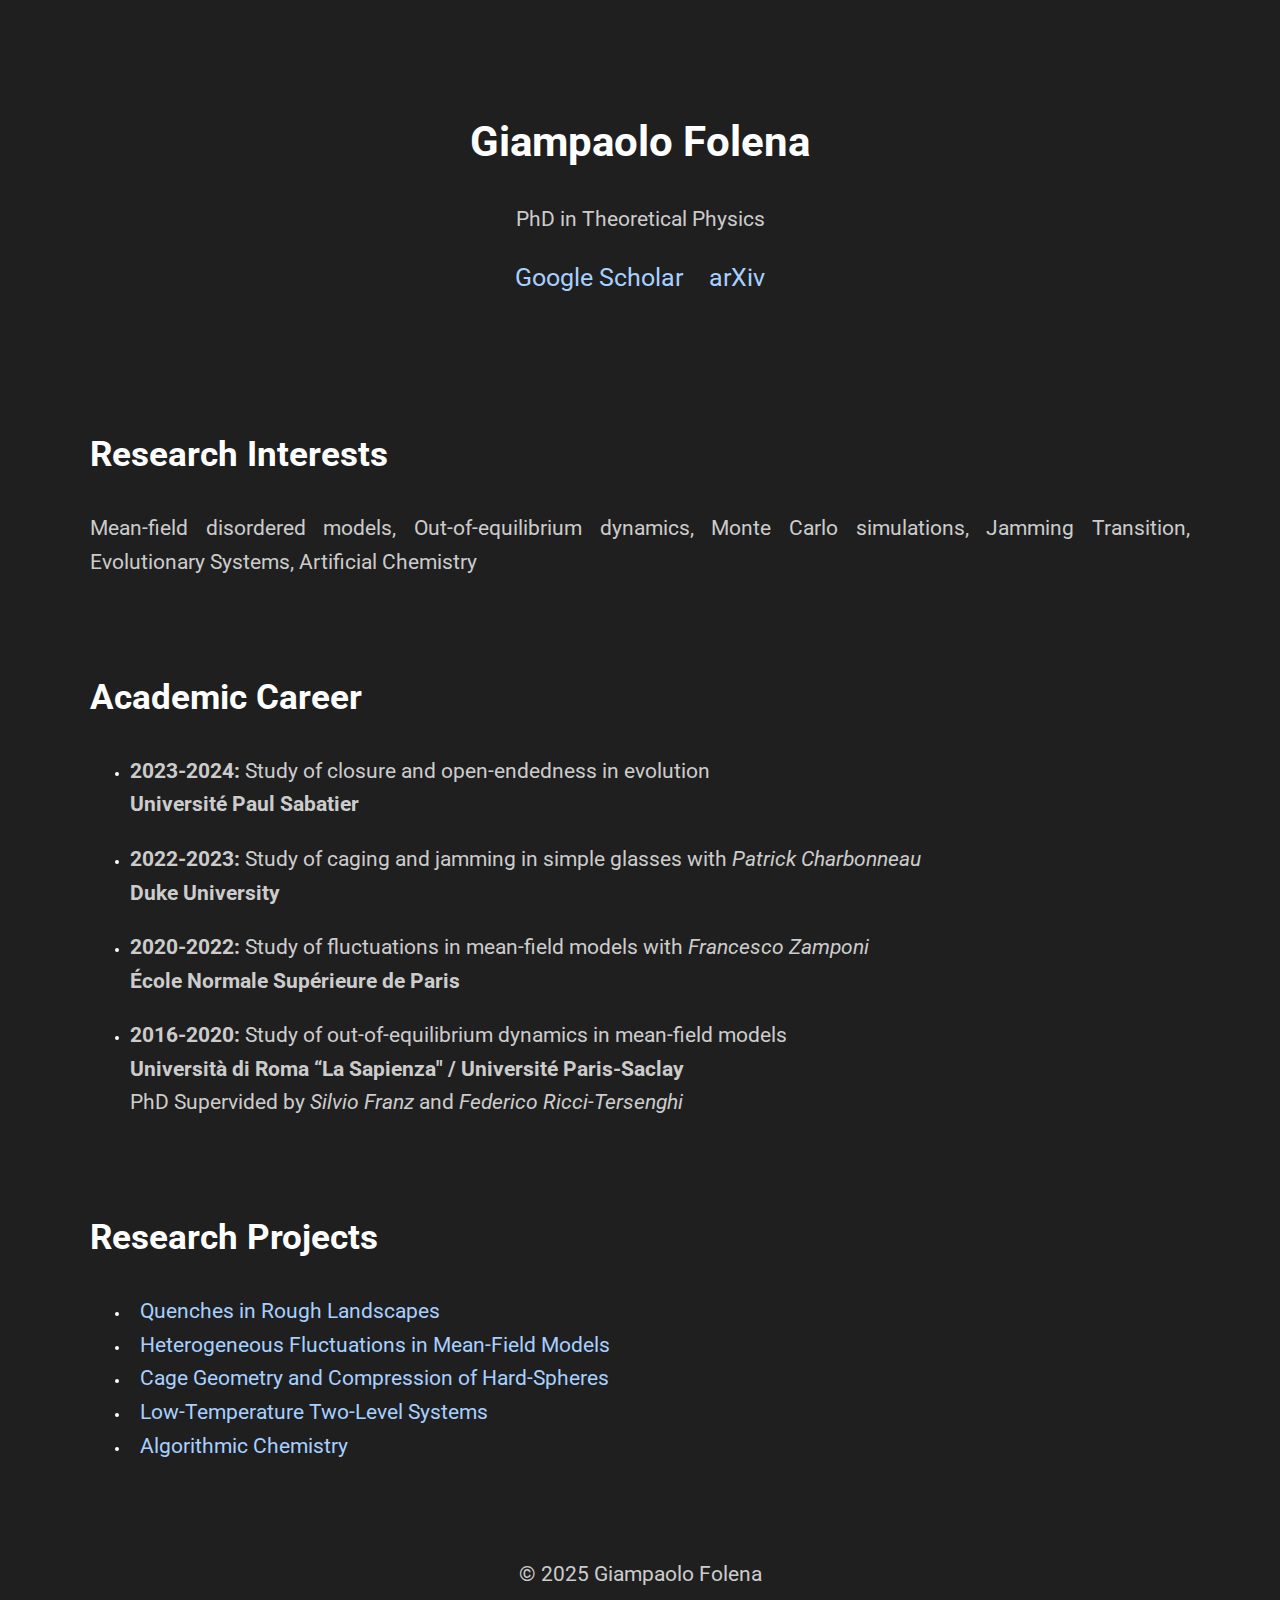
<file: index.html>
<!DOCTYPE html>
<html lang="en">
<head>
    <meta charset="UTF-8">
    <meta name="viewport" content="width=device-width, initial-scale=1.0">
    <title>Giampaolo Folena</title>
    <link href="https://fonts.googleapis.com/css2?family=Roboto:wght@300;400;500&display=swap" rel="stylesheet">
    <link rel="stylesheet" href="styles.css"> <!-- External CSS -->
</head>
<body>
    <header>
        <div class="container">
            <h1>Giampaolo Folena</h1>
            <p>PhD in Theoretical Physics</p>
            <div>
                <a href="https://scholar.google.com/citations?user=Kb3X1E0AAAAJ&hl=en" target="_blank">
                    <i class="fas fa-graduation-cap"></i> Google Scholar
                </a>
                <a href="https://arxiv.org/search/?query=Folena%2C+Giampaolo&searchtype=all&source=header" target="_blank">
                    <i class="fab fa-archway"></i> arXiv
                </a>
            </div>
        </div>
    </header>

    <main>
     <section id="research-interests">
            <div class="container">
                <h2>Research Interests</h2>
                <p>Mean-field disordered models, Out-of-equilibrium dynamics, Monte Carlo simulations, Jamming Transition, Evolutionary Systems, Artificial Chemistry</p>
            </div>
        </section>


    <section id="research-works">
            <div class="container">
                <h2>Academic Career</h2>
                <ul>
                    <li><p><strong>2023-2024:</strong> Study of closure and open-endedness in evolution <br><strong>Université Paul Sabatier</strong></p></li>
                    <li><p><strong>2022-2023:</strong> Study of caging and jamming in simple glasses with <em>Patrick Charbonneau</em> <br><strong>Duke University</strong></p></li>
                    <li><p><strong>2020-2022:</strong> Study of fluctuations in mean-field models with <em>Francesco Zamponi</em> <br><strong>École Normale Supérieure de Paris</strong></p></li>
                    <li><p><strong>2016-2020:</strong> Study of out-of-equilibrium dynamics in mean-field models <br><strong>Università di Roma “La Sapienza" / Université Paris-Saclay</strong><br> PhD Supervided by <em>Silvio Franz</em> and <em>Federico Ricci-Tersenghi</em></p></li>
                </ul>
            </div>
    </section>
        <section id="projects">
            <div class="container">
                <h2>Research Projects</h2>
                <ul>
                    <li><a href="quenches.html">Quenches in Rough Landscapes</a></li>
                    <li><a href="fluctuations.html">Heterogeneous Fluctuations in Mean-Field Models</a></li>
                    <li><a href="cage-geometry.html">Cage Geometry and Compression of Hard-Spheres</a></li>
                    <li><a href="two-level.html">Low-Temperature Two-Level Systems</a></li>
                    <li><a href="algorithmic-chemistry.html">Algorithmic Chemistry</a></li>
                </ul>
            </div>
        </section>
    </main>

    <footer>
        <div class="container">
            <p>&copy; 2025 Giampaolo Folena</p>
        </div>
    </footer>
</body>
</html>
</file>
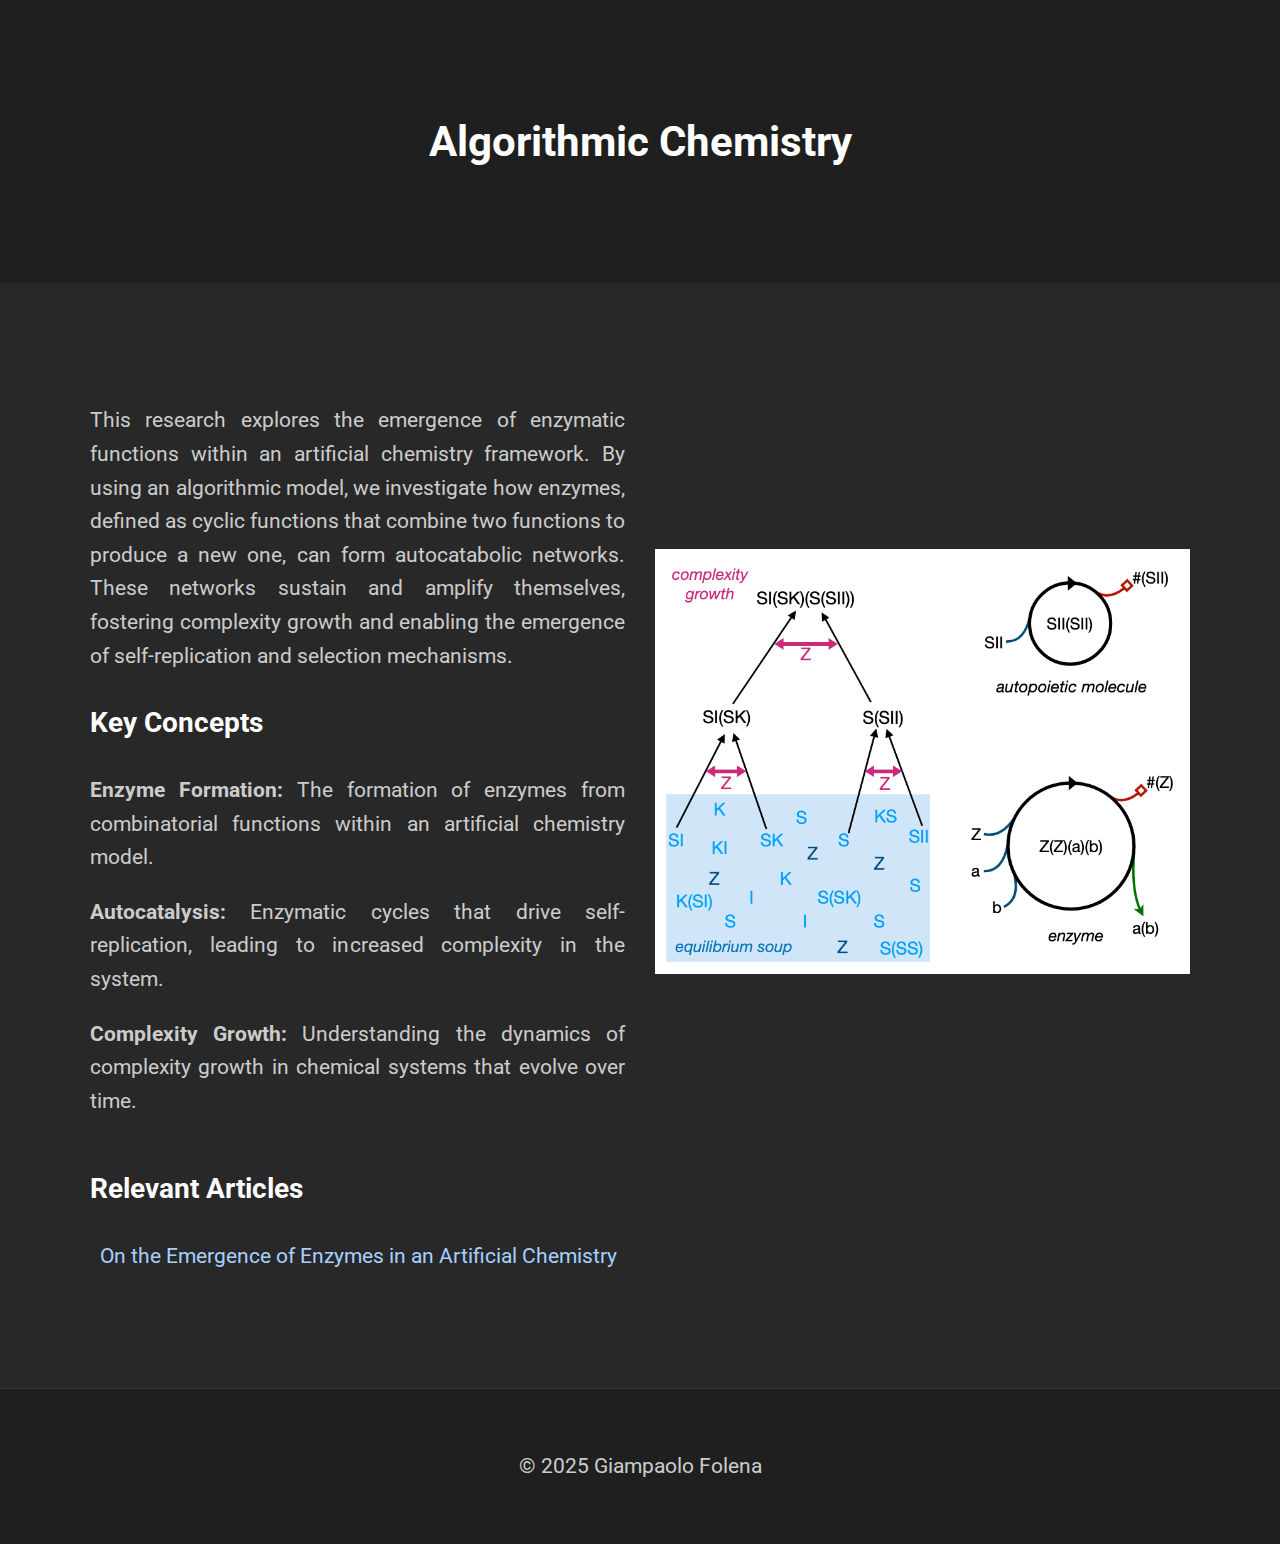
<file: algorithmic-chemistry.html>
<!DOCTYPE html>
<html lang="en">
<head>
    <meta charset="UTF-8">
    <meta name="viewport" content="width=device-width, initial-scale=1.0">
    <title>Algorithmic Chemistry</title>
    <link href="https://fonts.googleapis.com/css2?family=Roboto:wght@300;400;500&display=swap" rel="stylesheet">
    <link rel="stylesheet" href="styles.css">
</head>
<body>
    <header>
        <div class="container">
            <h1>Algorithmic Chemistry</h1>
        </div>
    </header>

    <main>
        <section id="project-description">
            <div class="container">
<!--                 <h2>Project Overview</h2> -->
                <div class="content">
                    <div class="text">
                        <p>
                            This research explores the emergence of enzymatic functions within an artificial chemistry framework. By using an algorithmic model, we investigate how enzymes, defined as cyclic functions that combine two functions to produce a new one, can form autocatabolic networks. These networks sustain and amplify themselves, fostering complexity growth and enabling the emergence of self-replication and selection mechanisms.
                        </p>
                        <h3>Key Concepts</h3>
                        <ul>
                            <li><p><strong>Enzyme Formation:</strong> The formation of enzymes from combinatorial functions within an artificial chemistry model.</p></li>
                            <li><p><strong>Autocatalysis:</strong> Enzymatic cycles that drive self-replication, leading to increased complexity in the system.</p></li>
                            <li><p><strong>Complexity Growth:</strong> Understanding the dynamics of complexity growth in chemical systems that evolve over time.</p></li>
                        </ul>
                    </div>
                    <div class="image">
                        <img src="images/cc.png" alt="Algorithmic Chemistry">
                    </div>
                </div>
                <h3>Relevant Articles</h3>
                    <ul>
                        <li><a href="https://direct.mit.edu/isal/proceedings/isal2024/36/62/123444" target="_blank">On the Emergence of Enzymes in an Artificial Chemistry</a></li>
                    </ul>
            </div>
        </section>
    </main>

    <footer>
        <div class="container">
            <p>&copy; 2025 Giampaolo Folena</p>
        </div>
    </footer>
</body>
</html>
</file>
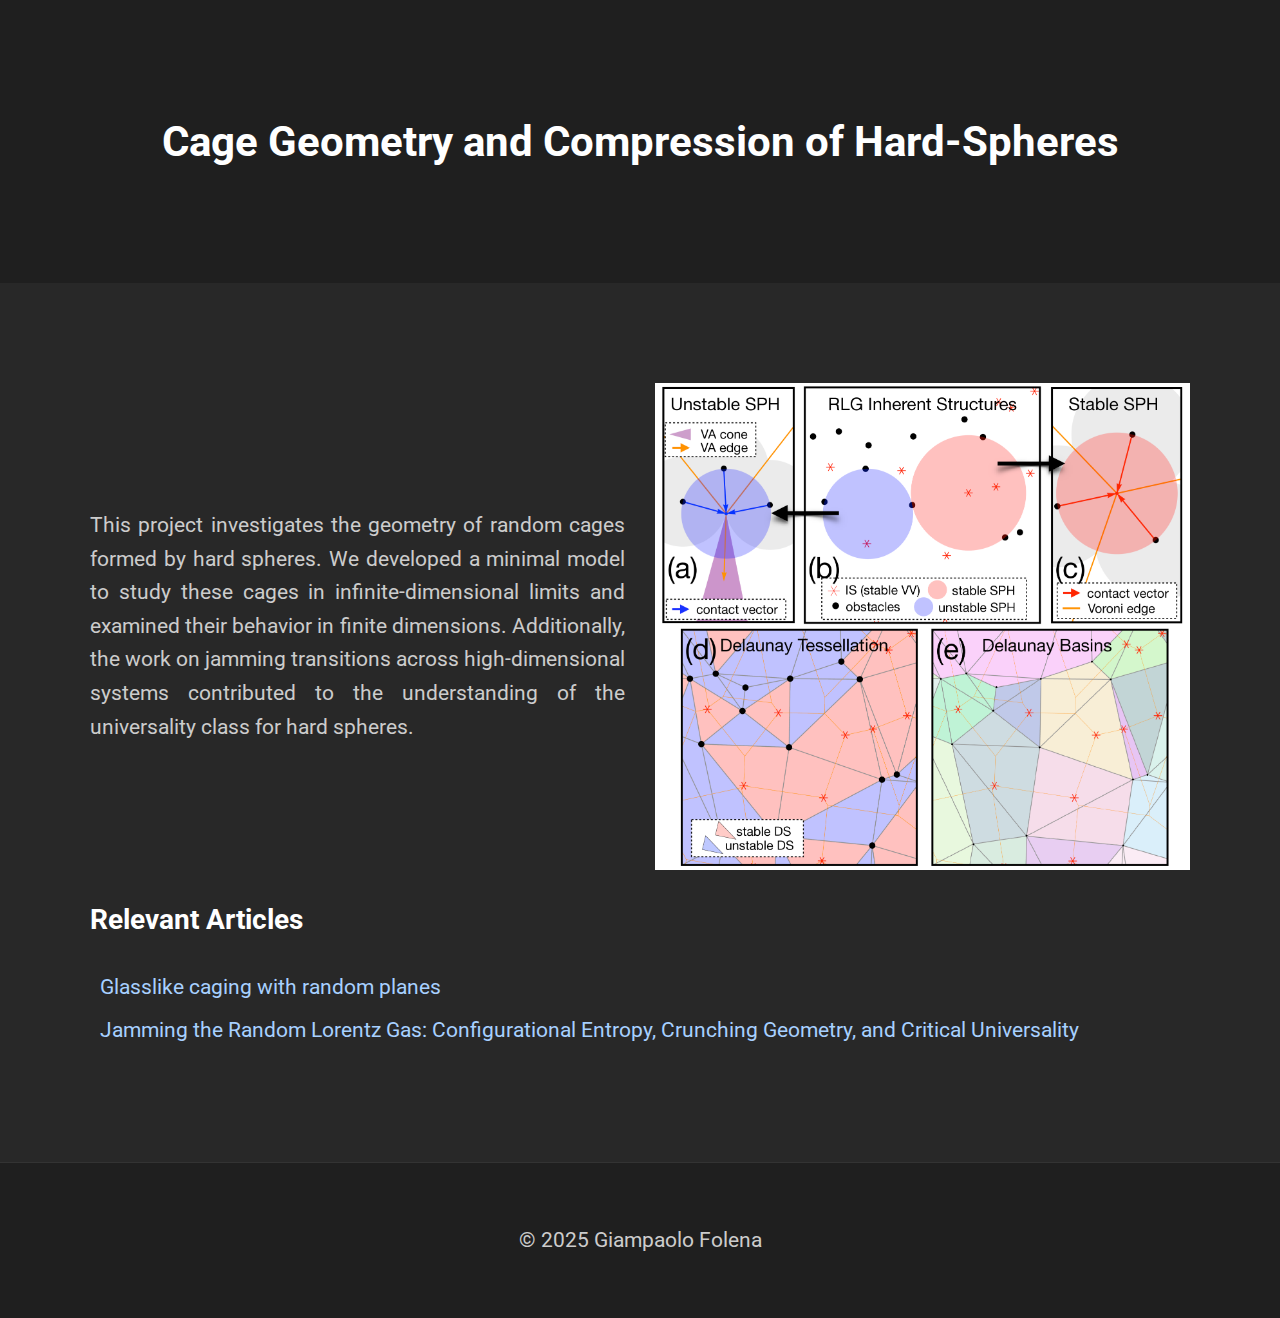
<file: cage-geometry.html>
<!DOCTYPE html>
<html lang="en">
<head>
    <meta charset="UTF-8">
    <meta name="viewport" content="width=device-width, initial-scale=1.0">
    <title>Cage Geometry and Compression of Hard-Spheres</title>
    <link href="https://fonts.googleapis.com/css2?family=Roboto:wght@300;400;500&display=swap" rel="stylesheet">
    <link rel="stylesheet" href="styles.css">
</head>
<body>
    <header>
        <div class="container">
            <h1>Cage Geometry and Compression of Hard-Spheres</h1>
        </div>
    </header>

    <main>
        
        <section id="project-description">
            <div class="container">
<!--                 <h2>Project Overview</h2> -->
                <div class="content">
                    <div class="text">
                        <p>
                            This project investigates the geometry of random cages formed by hard spheres. We developed a minimal model to study these cages in infinite-dimensional limits and examined their behavior in finite dimensions. Additionally, the work on jamming transitions across high-dimensional systems contributed to the understanding of the universality class for hard spheres.
                        </p>
                    </div>
                    <div class="image">
                        <img src="images/RLGjamming.png" alt="RLG inherent structures">
                    </div>
                </div>
                <h3>Relevant Articles</h3>
                    <ul>
                        <li><a href="https://link.aps.org/doi/10.1103/PhysRevE.109.024125" target="_blank">Glasslike caging with random planes</a></li>
                        <li><a href="https://arxiv.org/abs/2410.05784" target="_blank">Jamming the Random Lorentz Gas: Configurational Entropy, Crunching Geometry, and Critical Universality</a></li>
                    </ul>
            </div>
        </section>
    </main>

    <footer>
        <div class="container">
            <p>&copy; 2025 Giampaolo Folena</p>
        </div>
    </footer>
</body>
</html>
</file>
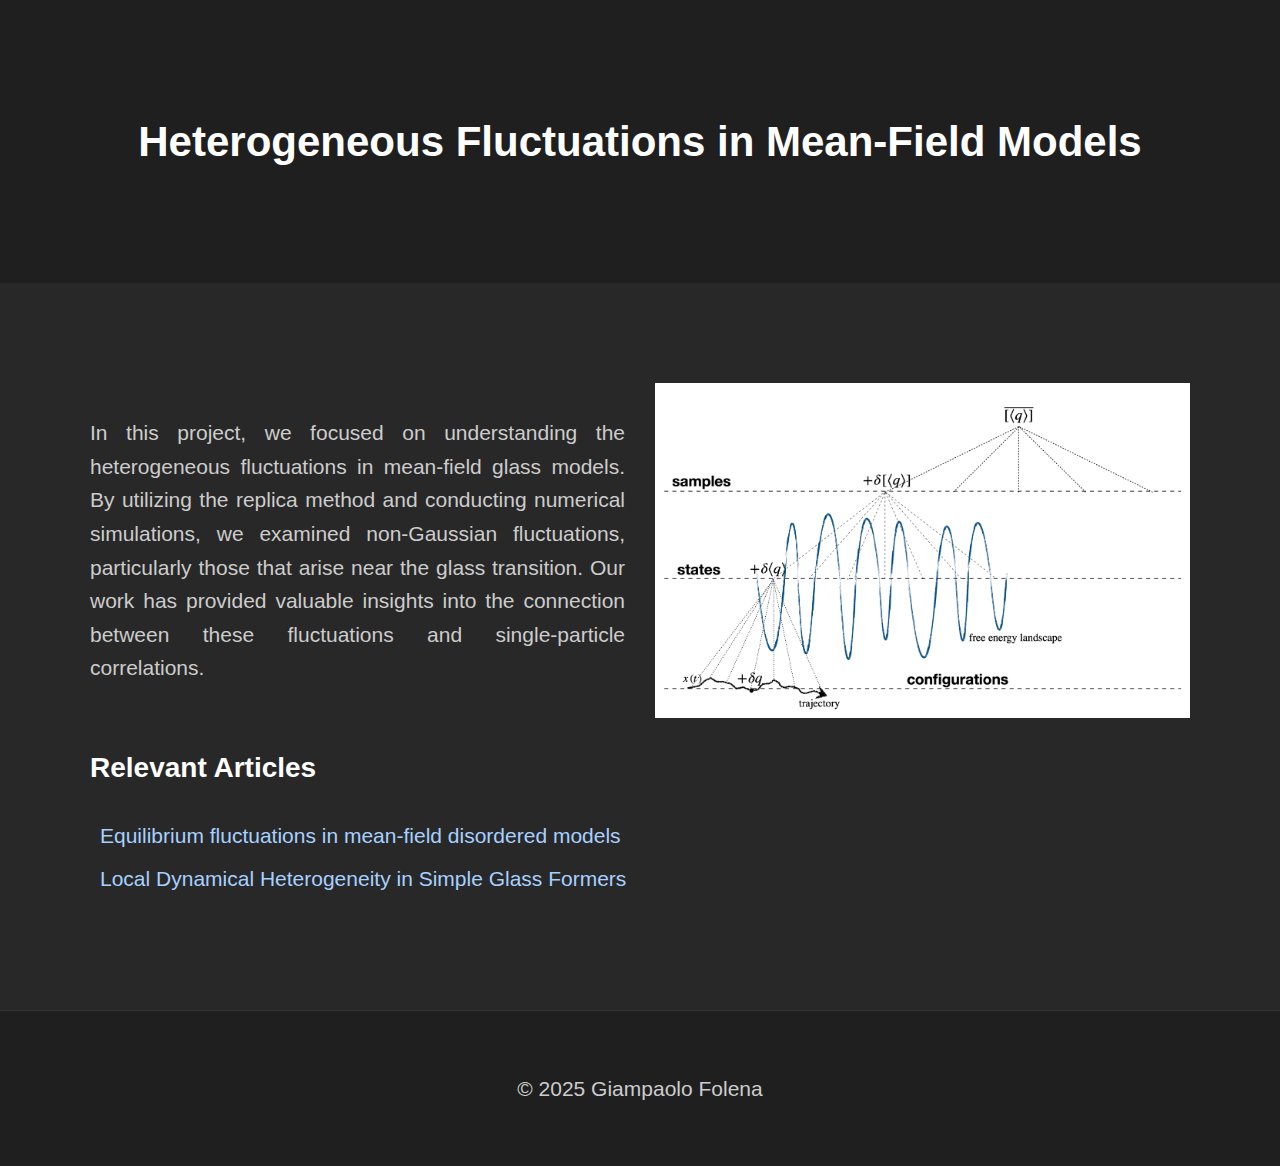
<file: fluctuations.html>
<!DOCTYPE html>
<html lang="en">
<head>
    <meta charset="UTF-8">
    <meta name="viewport" content="width=device-width, initial-scale=1.0">
    <title>Heterogeneous Fluctuations in Mean-Field Models</title>
    <link rel="stylesheet" href="styles.css"> <!-- External CSS -->
</head>
<body>
    <header>
        <div class="container">
            <h1>Heterogeneous Fluctuations in Mean-Field Models</h1>
        </div>
    </header>

    <main>
        <section id="project-description">
            <div class="container">
<!--                 <h2>Project Overview</h2> -->
                <div class="content">
                    <div class="text">
                        <p>
                            In this project, we focused on understanding the heterogeneous fluctuations in mean-field glass models. By utilizing the replica method and conducting numerical simulations, we examined non-Gaussian fluctuations, particularly those that arise near the glass transition. Our work has provided valuable insights into the connection between these fluctuations and single-particle correlations.
                        </p>
                    </div>
                    <div class="image">
                        <img src="images/sketch_fluctuations.png" alt="Heterogeneous Fluctuations Image">
                    </div>
                </div>
                <h3>Relevant Articles</h3>
                    <ul>
                        <li><a href="https://link.aps.org/doi/10.1103/PhysRevE.106.024605" target="_blank">Equilibrium fluctuations in mean-field disordered models</a></li>
                        <li><a href="https://link.aps.org/doi/10.1103/PhysRevLett.128.175501" target="_blank">Local Dynamical Heterogeneity in Simple Glass Formers</a></li>
                    </ul>
            </div>
        </section>
    </main>

    <footer>
        <div class="container">
            <p>&copy; 2025 Giampaolo Folena</p>
        </div>
    </footer>
</body>
</html>
</file>
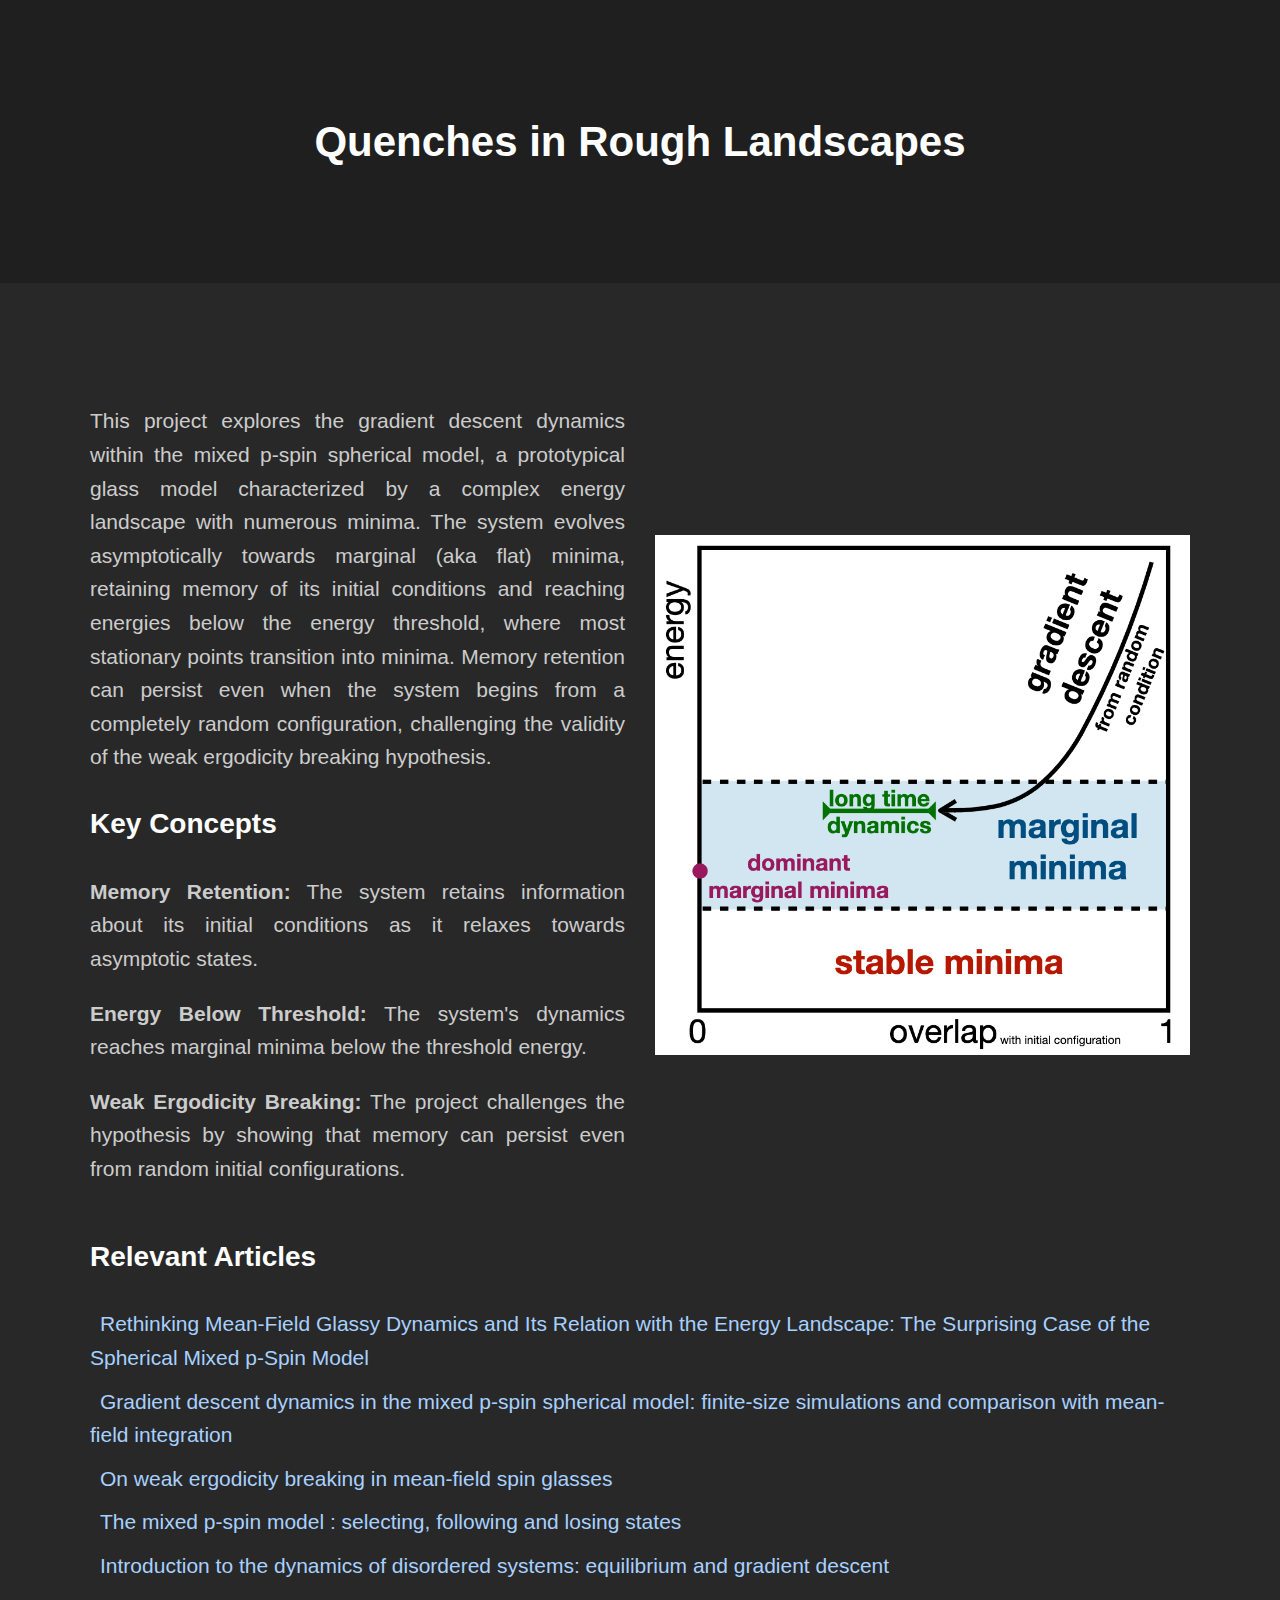
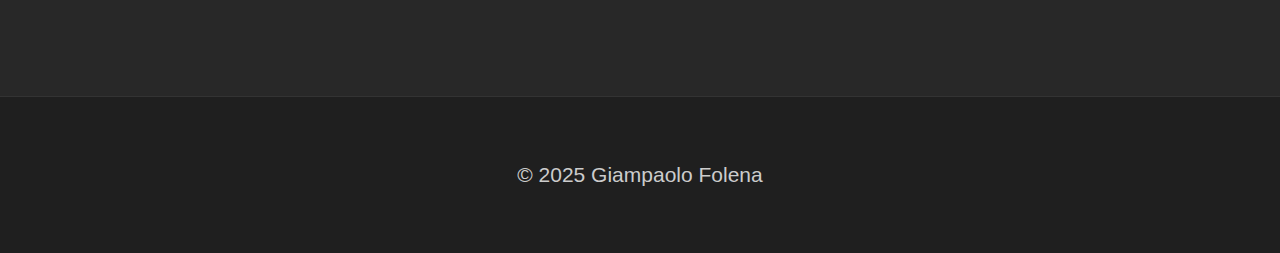
<file: quenches.html>
<!DOCTYPE html>
<html lang="en">
<head>
    <meta charset="UTF-8">
    <meta name="viewport" content="width=device-width, initial-scale=1.0">
    <title>Quenches in Rough Landscapes</title>
    <link rel="stylesheet" href="styles.css"> <!-- External CSS -->
</head>
<body>
    <header>
        <div class="container">
            <h1>Quenches in Rough Landscapes</h1>
        </div>
    </header>

    <main>
        <section id="project-description">
            <div class="container">
<!--                 <h2>Project Overview</h2> -->
                <div class="content">
                    <div class="text">
                        <p>
                            This project explores the gradient descent dynamics within the mixed p-spin spherical model, a prototypical glass model characterized by a complex energy landscape with numerous minima. 
                            The system evolves asymptotically towards marginal (aka flat) minima, retaining memory of its initial conditions and reaching energies below the energy threshold, where most stationary points transition into minima. 
                            Memory retention can persist even when the system begins from a completely random configuration, challenging the validity of the weak ergodicity breaking hypothesis.
                        </p>
                        <h3>Key Concepts</h3>
                        <p>
                        <ul>
                            <li><p><strong>Memory Retention:</strong> The system retains information about its initial conditions as it relaxes towards asymptotic states.</p></li>
                            <li><p><strong>Energy Below Threshold:</strong> The system's dynamics reaches marginal minima below the threshold energy.</p></li>
                            <li><p><strong>Weak Ergodicity Breaking:</strong> The project challenges the hypothesis by showing that memory can persist even from random initial configurations.</p></li>
                        </ul>
                        </p>
                    </div> 
                    <div class="image">
                        <img src="images/WEB.png" alt="Quenches in Rough Landscapes Image">
                    </div>
                </div>
                <h3>Relevant Articles</h3>
                    <ul>
                        <li><a href="https://link.aps.org/doi/10.1103/PhysRevX.10.031045" target="_blank">Rethinking Mean-Field Glassy Dynamics and Its Relation with the Energy Landscape: The Surprising Case of the Spherical Mixed p-Spin Model</a></li>
                        <li><a href="https://dx.doi.org/10.1088/1742-5468/abe29f" target="_blank">Gradient descent dynamics in the mixed p-spin spherical model: finite-size simulations and comparison with mean-field integration</a></li>
                        <li><a href="https://scipost.org/10.21468/SciPostPhys.15.3.109" target="_blank">On weak ergodicity breaking in mean-field spin glasses</a></li>
                        <li><a href="https://theses.hal.science/tel-02883385" target="_blank">The mixed p-spin model : selecting, following and losing states</a></li>
                        <li><a href="https://www.sciencedirect.com/science/article/abs/pii/S0378437122007105" target="_blank">Introduction to the dynamics of disordered systems: equilibrium and gradient descent</a></li>
                    </ul>
            </div>
        </section>
    </main>

    <footer>
        <div class="container">
            <p>&copy; 2025 Giampaolo Folena</p>
        </div>
    </footer>
</body>
</html>
</file>
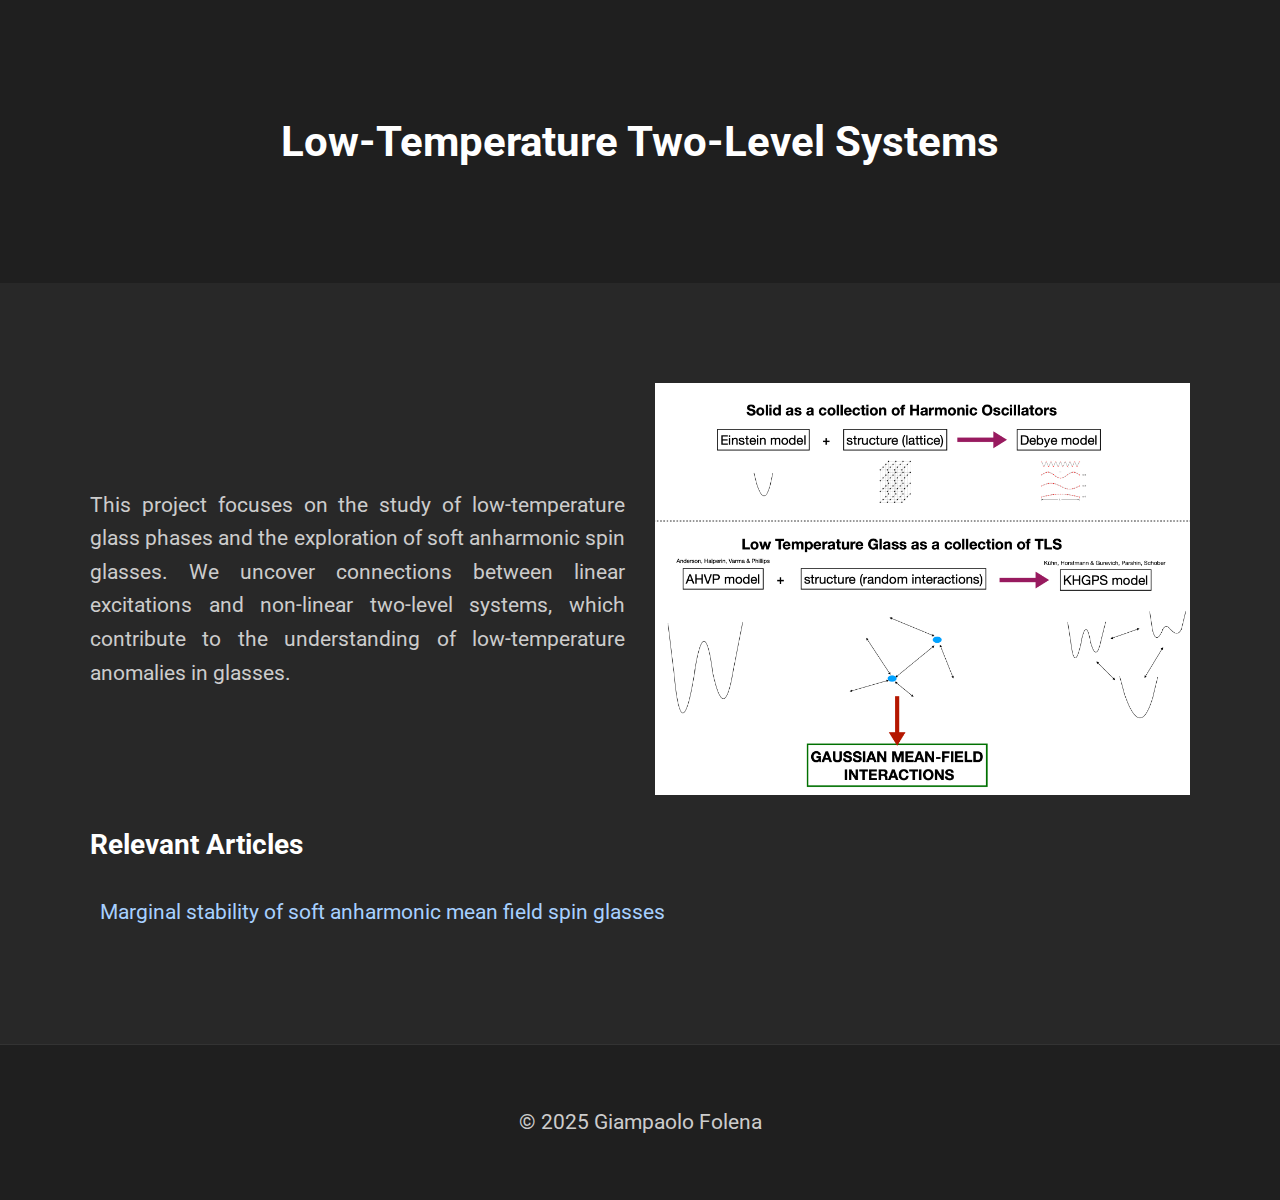
<file: two-level.html>
<!DOCTYPE html>
<html lang="en">
<head>
    <meta charset="UTF-8">
    <meta name="viewport" content="width=device-width, initial-scale=1.0">
    <title>Low-Temperature Two-Level Systems</title>
    <link href="https://fonts.googleapis.com/css2?family=Roboto:wght@300;400;500&display=swap" rel="stylesheet">
    <link rel="stylesheet" href="styles.css">
</head>
<body>
    <header>
        <div class="container">
            <h1>Low-Temperature Two-Level Systems</h1>
        </div>
    </header>

    <main>
        <section id="project-description">
            <div class="container">
<!--                 <h2>Project Overview</h2> -->
                <div class="content">
                    <div class="text">
                        <p>
                            This project focuses on the study of low-temperature glass phases and the exploration of soft anharmonic spin glasses. We uncover connections between linear excitations and non-linear two-level systems, which contribute to the understanding of low-temperature anomalies in glasses.
                        </p>
                    </div>
                    <div class="image">
                        <img src="images/TLS.png" alt="Two-Level Systems Image">
                    </div>
                </div>
                <h3>Relevant Articles</h3>
                    <ul>
                        <li><a href="https://dx.doi.org/10.1088/1742-5468/ac6253" target="_blank">Marginal stability of soft anharmonic mean field spin glasses</a></li>
                    </ul>
            </div>
        </section>
    </main>

    <footer>
        <div class="container">
            <p>&copy; 2025 Giampaolo Folena</p>
        </div>
    </footer>
</body>
</html>
</file>
<file: styles.css>
/* General Styles */
html {
    font-size: 14px;  /* Base font size */
}

body {
    font-family: 'Roboto', sans-serif;
    background-color: #1f1f1f;
    color: #fff;
    margin: 0;
    padding: 0;
    line-height: 1.6;
    font-size: 1rem;  /* Inherit base font size (16px) */
}

.container {
    width: 90%;
    max-width: 1100px;
    margin: 0 auto;
    padding: 20px;
}

/* All h2 elements */
h2 {
    font-size: 2.5rem;  /* Uniform size for all h2 */
    color: #fff;
}

/* All h3 elements */
h3 {
    font-size: 2rem;  /* Uniform size for all h3 */
    color: #fff;
}

/* All p elements */
p {
    font-size: 1.5rem;  /* Uniform size for all p */
    color: #ccc;
    text-align: justify;
}

/* All a (link) elements */
a {
    color: #a7d0ff; /* Default link color */
    text-decoration: none; /* Remove underline */
    font-size: 1.5rem; /* Uniform size for all links */
    margin: 0 10px; /* Space between links */
    transition: color 0.3s ease, font-size 0.3s ease; /* Smooth transition for color and font size */
}

/* Header */
header {
    text-align: center;
    padding: 60px 0;
    background-color: #1f1f1f;
}

header h1 {
    font-size: 3rem;  /* Larger font size for header */
    color: #fff;
}

header p {
    font-size: 1.5rem;
    color: #ccc;
    text-align: center;
}

/* Project Description Section */
#project-description {
    padding: 80px 0;
    background-color: #282828;
    border-bottom: 1px solid #333;
}

#project-description h2 {
    font-size: 2.5rem;  /* Uniform size for h2 in project description */
    margin-bottom: 20px;
    color: #fff;
}

#project-description h3 {
    font-size: 2rem;  /* Uniform size for h3 in project description */
    color: #fff;
}

#project-description p {
    font-size: 1.5rem;  /* Uniform size for p in project description */
    color: #ccc;
    text-align: justify;
}

#project-description ul {
    list-style-type: none;
    padding: 0;
}

#project-description ul li {
    margin: 10px 0;
}

#project-description a {
    color: #a7d0ff;
    text-decoration: none;
}

#project-description a:hover {
    color: #76b8e7;
}

/* Flexbox for content with 50-50 split */
#project-description .content {
    display: flex;
    justify-content: space-between;
    align-items: center;
    gap: 30px;
}

#project-description .text {
    flex: 1;  /* Take up 50% of the width */
    text-align: left;
}

#project-description .image {
    flex: 1;  /* Take up 50% of the width */
    text-align: center;
}

#project-description img {
    max-width: 100%;  /* Ensure image takes up full width of its container */
    height: auto;     /* Maintain aspect ratio */
    display: block;
    margin: 0 auto;   /* Center the image horizontally */
}

/* Footer Styling */
footer {
    background-color: #1f1f1f;
    padding: 20px;
    text-align: center;
    color: #aaa;
}

footer p {
    font-size: 1.5rem;
    color: #ccc;
    text-align: center;
}

/* Footer Links Styling */
footer a {
    color: #a7d0ff; /* Default link color */
    text-decoration: none;
    margin: 0 10px;
    font-size: 1.5rem; /* Uniform font size for all footer links */
}

footer a:hover {
    color: #76b8e7; /* Change color on hover */
    font-size: 1.6rem; /* Slightly larger font on hover */
}

/* Header Link Styling */
header a {
    color: #a7d0ff; /* Default link color */
    text-decoration: none; /* Remove underline */
    font-size: 1.8rem; /* Uniform font size for all header links */
    margin: 0 10px; /* Space between links */
    transition: color 0.3s ease, font-size 0.3s ease; /* Smooth transition for color and font size */
}

header a:hover {
    color: #76b8e7; /* Hover color change */
    font-size: 1.9rem; /* Increase font size slightly on hover */
    text-decoration: underline; /* Underline on hover for better visibility */
}

/* For mobile responsiveness */
@media (max-width: 768px) {
    #project-description .content {
        flex-direction: column;
        text-align: center;
    }

    #project-description .text {
        text-align: center;
    }

    #project-description .image-container {
        margin-top: 20px;
    }

    #project-description img {
        max-width: 100%; /* Ensure the image fits within the viewport */
    }

    header h1 {
        font-size: 3rem;
    }

    header p {
        font-size: 1.5rem;
    }

    #project-description h2 {
        font-size: 2rem;
    }

    #project-description p {
        font-size: 1.5rem;
    }
}
</file>
